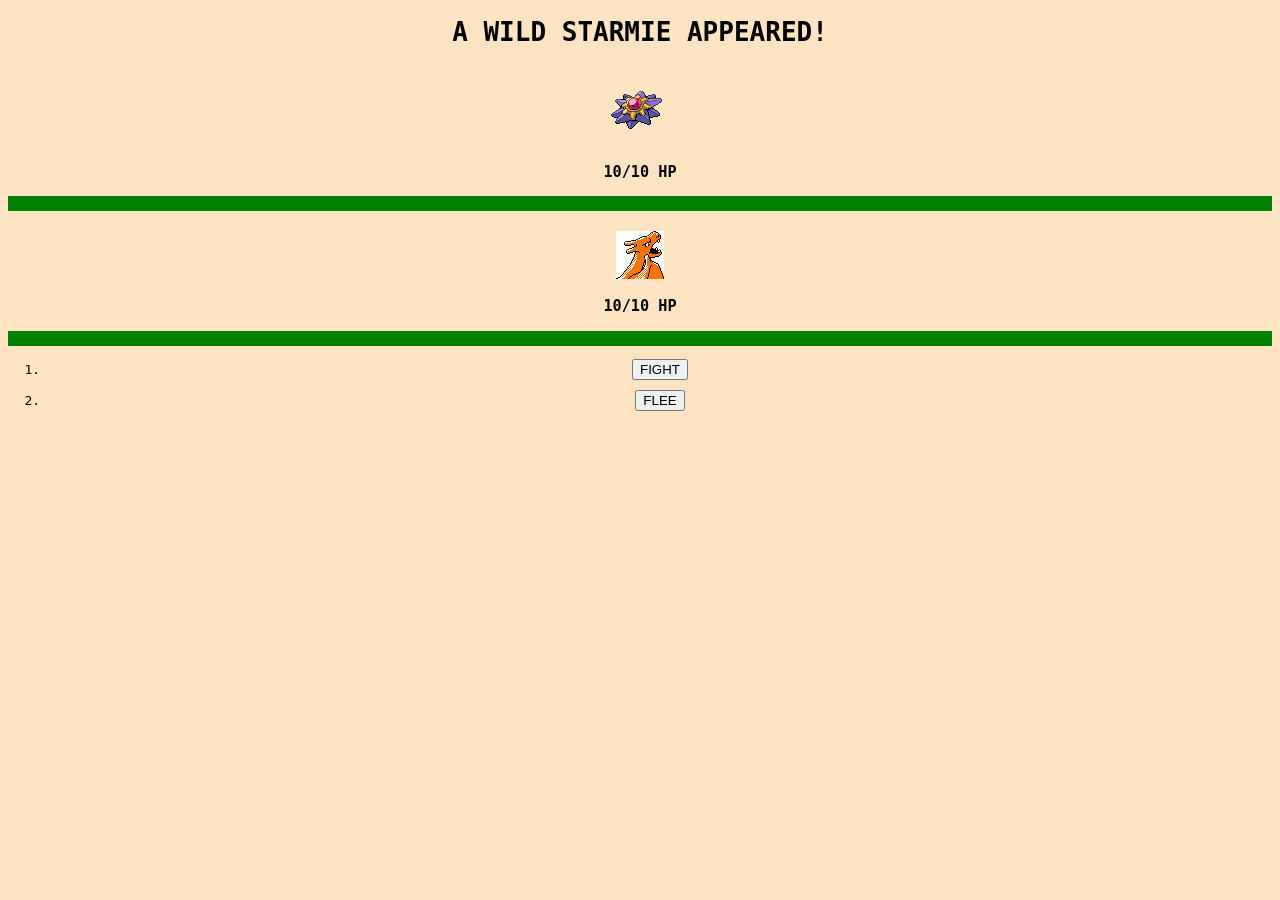
<file: Week2/index.html>
<!DOCTYPE html>
<html>
    <head>
    <title>Pokemon Test Game</title>
    </head>
    <body class="battle" style="background-color: bisque; font-family: monospace; text-align: center;">
        <h1 id="starmie"> A WILD STARMIE APPEARED!</h1>
        <section class=" starmie">
        <img src="./starmie.png"></img>
        <h3> 10/10 HP </h3> 
        </section>
        <div style="background-color: green;" >&nbsp;</div>      


        <section class=" charizard" style="margin-top: 20px;">
            <img src="./charizard.png">
            <h3> 10/10 HP </h3> 
        </section>
        <div style="background-color: green;" >&nbsp;</div> 
            <ol> 
                <li><button style="margin-bottom: 10px;">FIGHT</button></li>
                <li><button>FLEE</button></li>

        </ol>
    </section>

    </body>
</html>
</file>
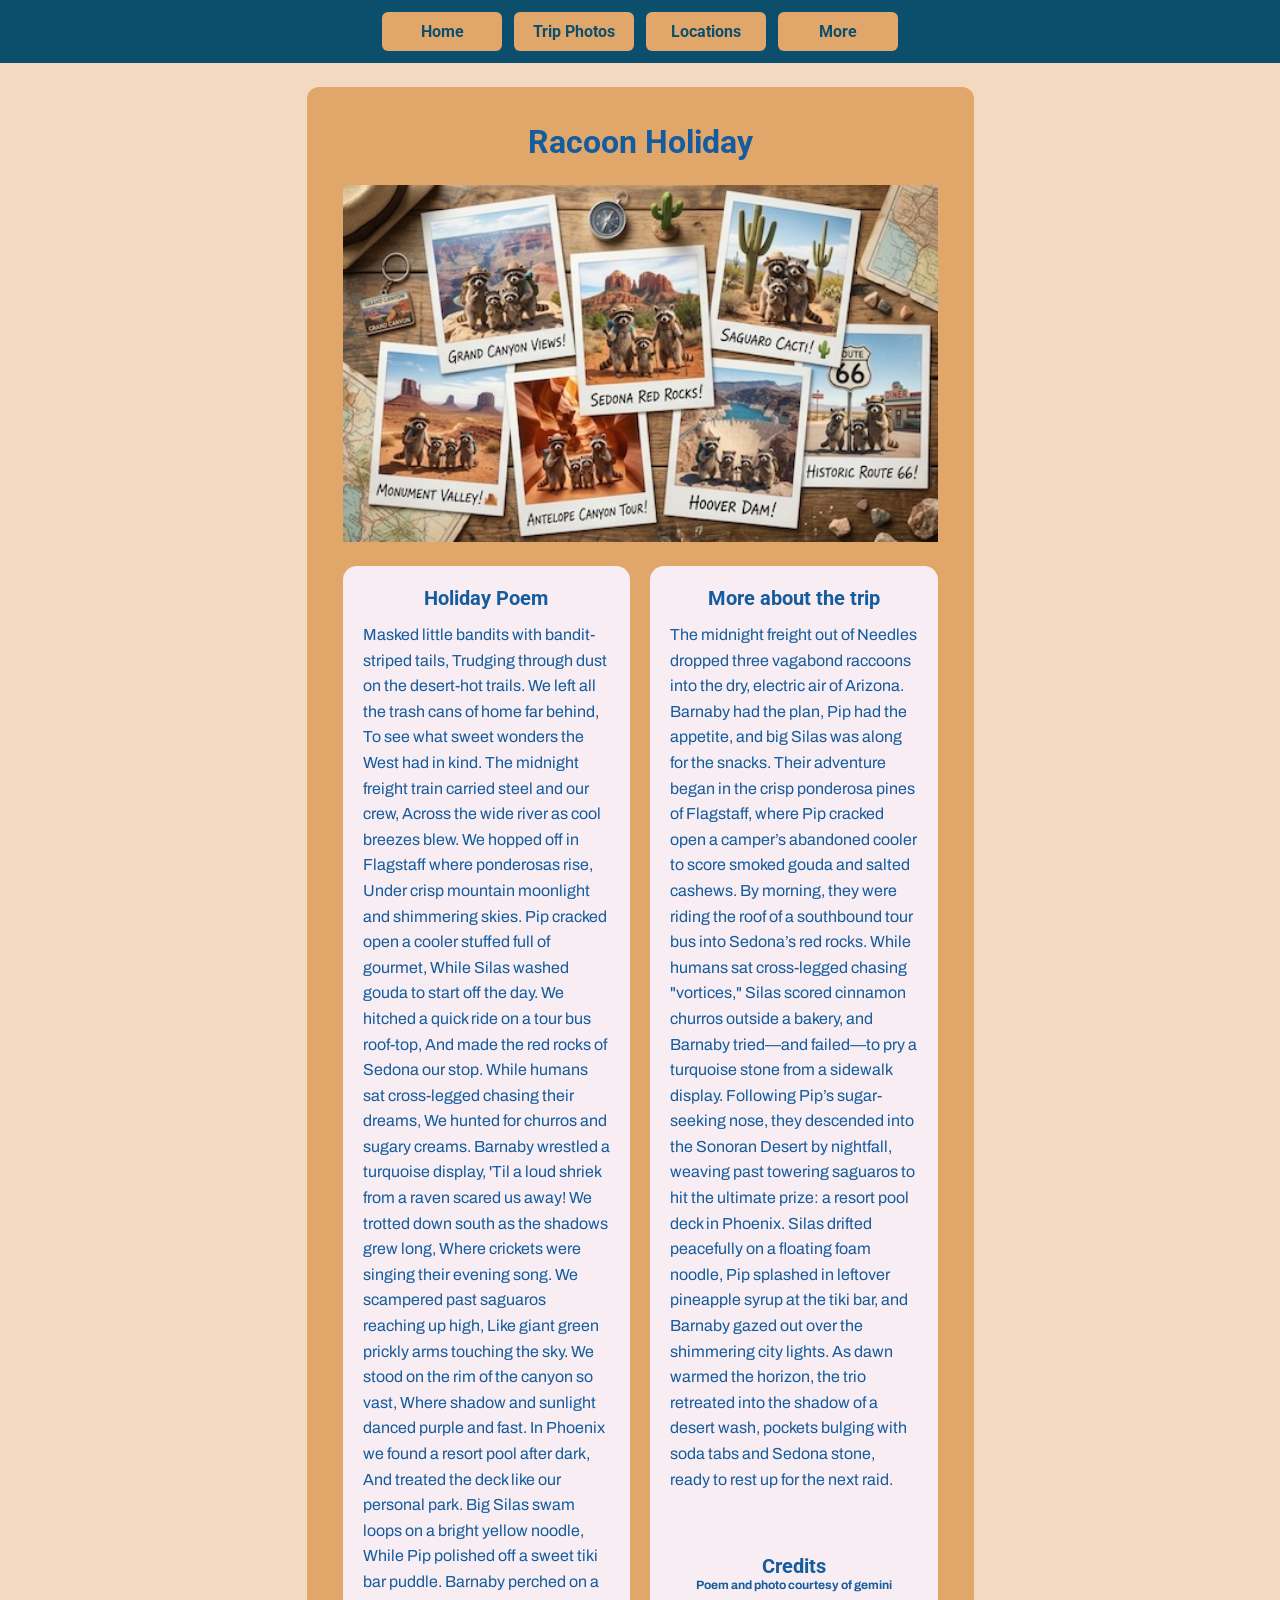
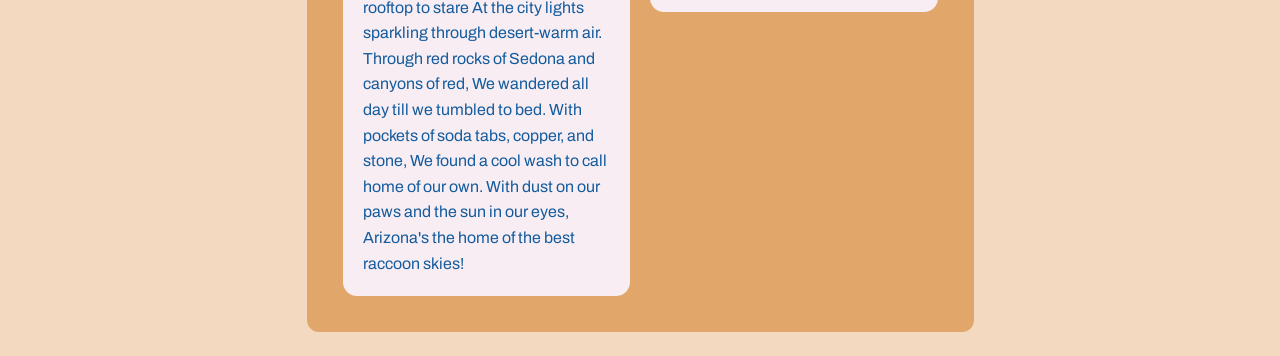
<file: Week4/index.html>
<!doctype html>
<html lang="en">
  <head>
    <meta charset="UTF-8" />
    <meta name="viewport" content="width=device-width, initial-scale=1.0" />
    <title>Raccoon Holiday</title>
    <style>
      @import url("https://fonts.googleapis.com/css2?family=Archivo:ital,wght@0,100..900;1,100..900&family=Roboto:ital,wght@0,100..900;1,100..900&display=swap");
    </style>
    <link rel="stylesheet" href="./styles.css" />
  </head>

  <body>
    <nav class="top-nav" aria-label="Page navigation">
      <a>Home</a>
      <a>Trip Photos</a>
      <a>Locations</a>
      <a>More</a>
    </nav>
    <div class="card">
      <div class="title-group">
        <h1 id="home">Racoon Holiday</h1>
      </div>
      <div class="image-group" id="photo">
        <img
          id="raccoon-image"
          src="./assets/Gemini Generated image scaled.jpg"
          alt="A raccoon on a holiday"
        />
      </div>
      <main class="info-grid">
        <div class="poem-group" id="poem">
          <h2>Holiday Poem</h2>
          <p>
            Masked little bandits with bandit-striped tails,
            Trudging through dust on the desert-hot trails.
            We left all the trash cans of home far behind,
            To see what sweet wonders the West had in kind.

            The midnight freight train carried steel and our crew,
            Across the wide river as cool breezes blew.
            We hopped off in Flagstaff where ponderosas rise,
            Under crisp mountain moonlight and shimmering skies.
            Pip cracked open a cooler stuffed full of gourmet,
            While Silas washed gouda to start off the day.

            We hitched a quick ride on a tour bus roof-top,
            And made the red rocks of Sedona our stop.
            While humans sat cross-legged chasing their dreams,
            We hunted for churros and sugary creams.
            Barnaby wrestled a turquoise display,
            'Til a loud shriek from a raven scared us away!

            We trotted down south as the shadows grew long,
            Where crickets were singing their evening song.
            We scampered past saguaros reaching up high,
            Like giant green prickly arms touching the sky.
            We stood on the rim of the canyon so vast,
            Where shadow and sunlight danced purple and fast.

            In Phoenix we found a resort pool after dark,
            And treated the deck like our personal park.
            Big Silas swam loops on a bright yellow noodle,
            While Pip polished off a sweet tiki bar puddle.
            Barnaby perched on a rooftop to stare
            At the city lights sparkling through desert-warm air.

            Through red rocks of Sedona and canyons of red,
            We wandered all day till we tumbled to bed.
            With pockets of soda tabs, copper, and stone,
            We found a cool wash to call home of our own.
            With dust on our paws and the sun in our eyes,
            Arizona's the home of the best raccoon skies!
          </p>
        </div>

        <div class="trip-info">
          <h2>More about the trip</h2>
          <p>
            The midnight freight out of Needles dropped three vagabond raccoons
            into the dry, electric air of Arizona. Barnaby had the plan, Pip had
            the appetite, and big Silas was along for the snacks. Their
            adventure began in the crisp ponderosa pines of Flagstaff, where Pip
            cracked open a camper’s abandoned cooler to score smoked gouda and
            salted cashews. By morning, they were riding the roof of a
            southbound tour bus into Sedona’s red rocks. While humans sat
            cross-legged chasing "vortices," Silas scored cinnamon churros
            outside a bakery, and Barnaby tried—and failed—to pry a turquoise
            stone from a sidewalk display. Following Pip’s sugar-seeking nose,
            they descended into the Sonoran Desert by nightfall, weaving past
            towering saguaros to hit the ultimate prize: a resort pool deck in
            Phoenix. Silas drifted peacefully on a floating foam noodle, Pip
            splashed in leftover pineapple syrup at the tiki bar, and Barnaby
            gazed out over the shimmering city lights. As dawn warmed the
            horizon, the trio retreated into the shadow of a desert wash,
            pockets bulging with soda tabs and Sedona stone, ready to rest up
            for the next raid.
          </p>
          <footer>
            <h2>Credits</h2>
            <h6>Poem and photo courtesy of gemini</h6>
          </footer>
        </div>
      </main>
    </div>
  </body>
</html>
</file>
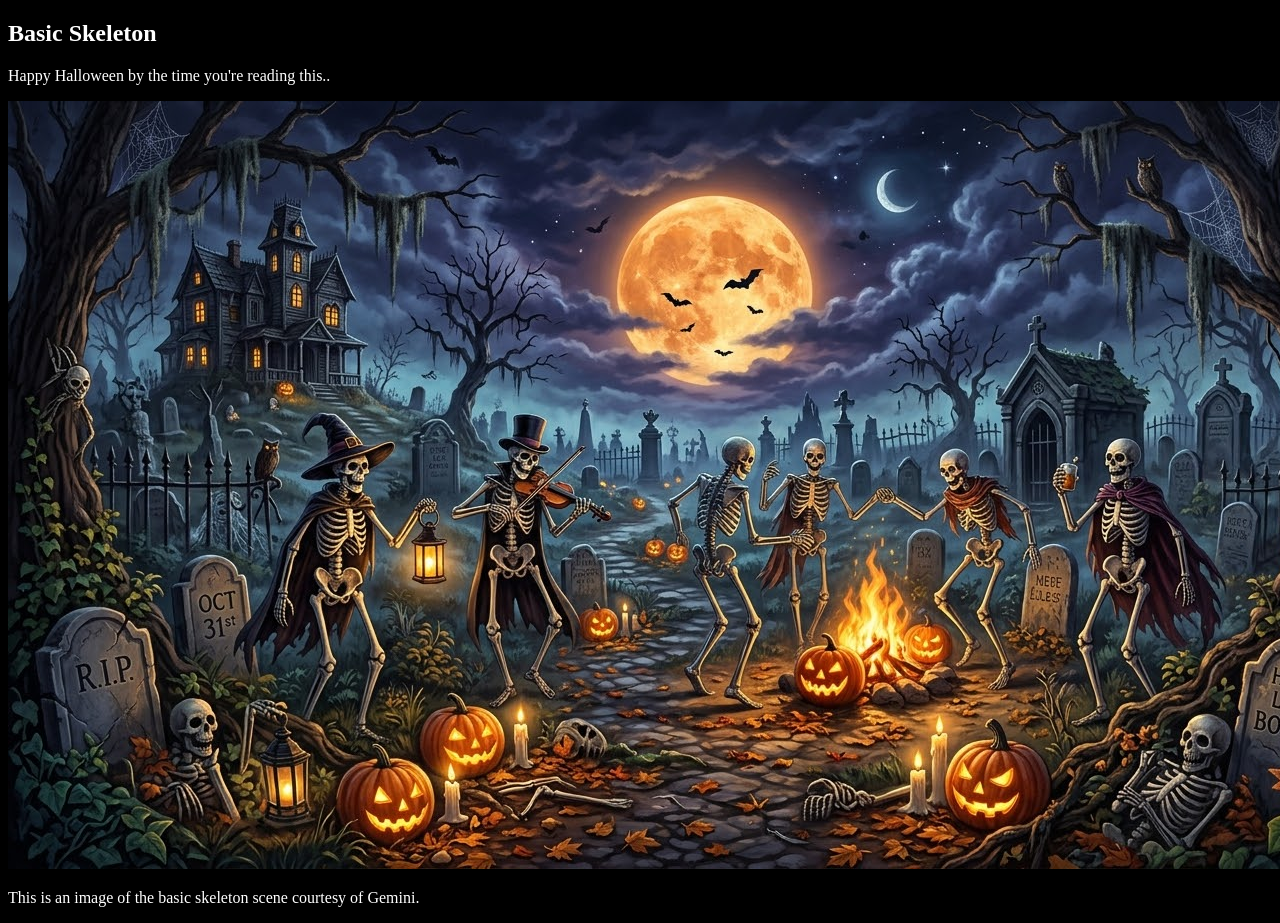
<file: Week2/BasicSkeleton/index.html>
<!DOCTYPE html>
<html>
    <head>
        <title>Basic Skeleton</title>
    </head>
    <body style="background-color: black; color: white;">
        <section class="text-group">
            <h1 id="pagetitle">Basic Skeleton </h1>
            <p id="paragraph-text">Happy Halloween by the time you're reading this..</p>

        </section>


        <section class="image-group">
            <img 
            id="skeleton-image"
            src="./assets/SkeletonSceneCourtesyOfGemini.png"/>
            <p id="image-caption">This is an image of the basic skeleton scene courtesy of Gemini.</p>

        </section>
        

    </body>
</html>
</file>
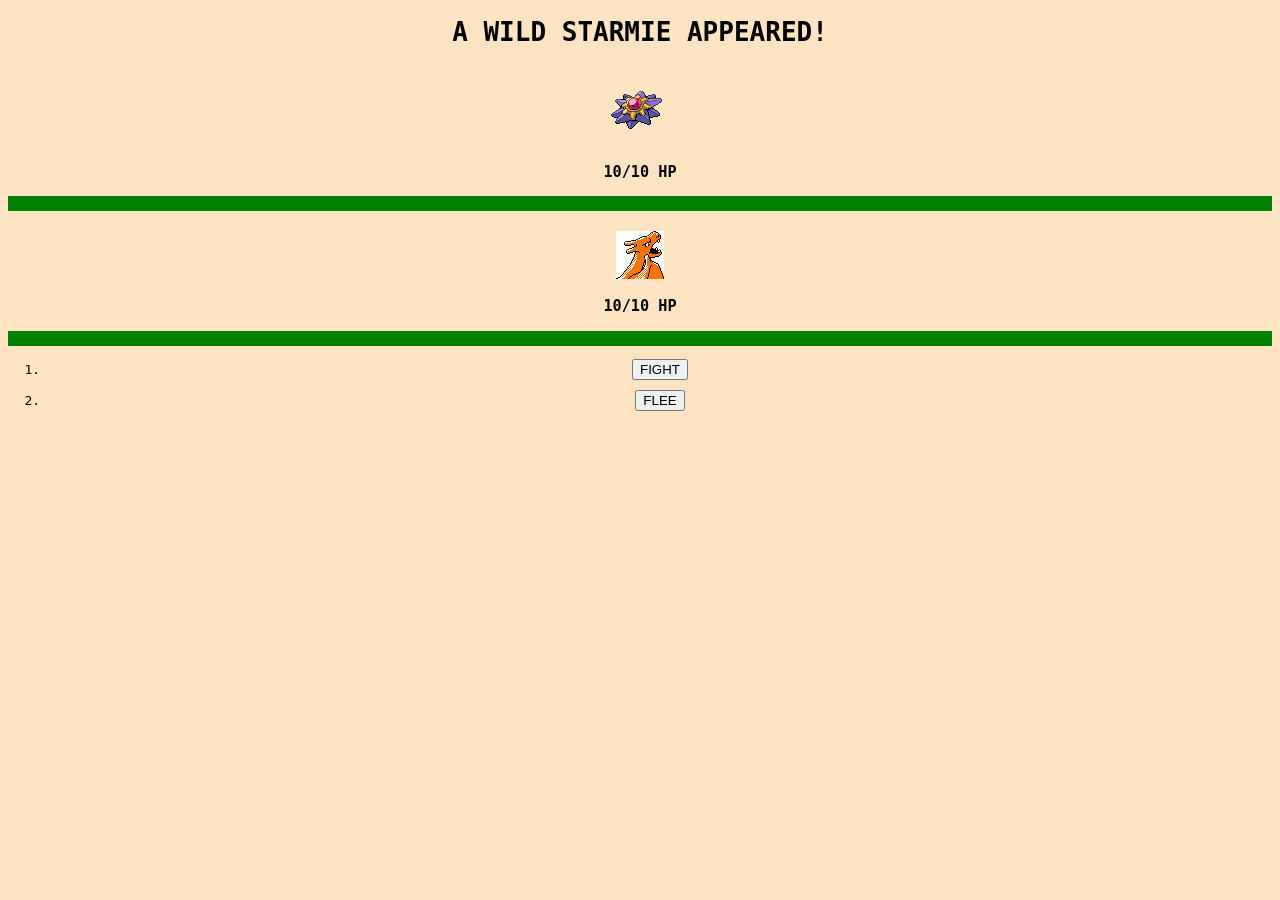
<file: Week2/PikachuVsCharizard/index.html>
<!DOCTYPE html>
<html>
    <head>
    <title>Pokemon Test Game</title>
    </head>
    <body class="battle" style="background-color: bisque; font-family: monospace; text-align: center;">
        <h1 id="starmie"> A WILD STARMIE APPEARED!</h1>
        <section class=" starmie">
        <img src="./assets/starmie.png"></img>
        <h3> 10/10 HP </h3> 
        </section>
        <div style="background-color: green;" >&nbsp;</div>      


        <section class=" charizard" style="margin-top: 20px;">
            <img src="./assets/charizard.png">
            <h3> 10/10 HP </h3> 
        </section>
        <div style="background-color: green;" >&nbsp;</div> 
            <ol> 
                <li><button style="margin-bottom: 10px;">FIGHT</button></li>
                <li><button>FLEE</button></li>

        </ol>
    </section>

    </body>
</html>
</file>
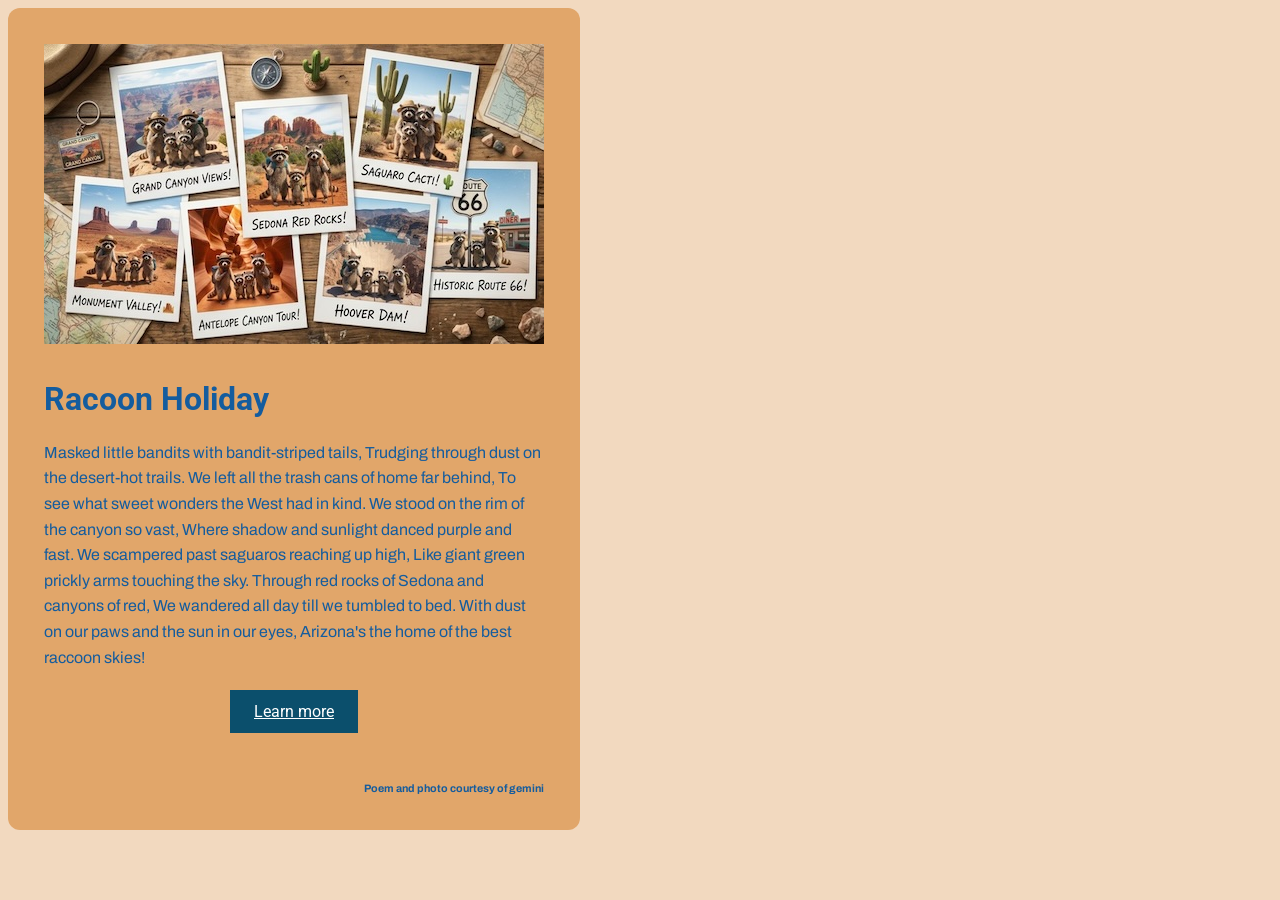
<file: Week3/CSS Homework/index.html>
<!DOCTYPE html>
<html lang="en">
<head>
    <meta charset="UTF-8">
    <meta name="viewport" content="width=device-width, initial-scale=1.0">
    <title>Racoon Holiday</title>
    <style>
    @import url('https://fonts.googleapis.com/css2?family=Archivo:ital,wght@0,100..900;1,100..900&family=Roboto:ital,wght@0,100..900;1,100..900&display=swap');
    </style>
    <link rel="stylesheet" href="./styles.css">
</head>

<body>
    <div class="card"> 

        <div class="image-group">
            <img 
            id="raccoon-image"
            src="./assets/Gemini Generated image scaled.jpg"/>
 
        </div>

        <div class="text-group">
            <h1>Racoon Holiday</h1>
            <p>Masked little bandits with bandit-striped tails,
            Trudging through dust on the desert-hot trails.
            We left all the trash cans of home far behind,
            To see what sweet wonders the West had in kind.

            We stood on the rim of the canyon so vast,
            Where shadow and sunlight danced purple and fast.
            We scampered past saguaros reaching up high,
            Like giant green prickly arms touching the sky.

            Through red rocks of Sedona and canyons of red,
            We wandered all day till we tumbled to bed.
            With dust on our paws and the sun in our eyes,
            Arizona's the home of the best raccoon skies!</p>
        </div>

        <div class="image-button">
            <a href="https://en.wikipedia.org/wiki/Jimothy"\
             >Learn more </a>
       

     </div>
     <footer>
        <h6>Poem and photo courtesy of gemini</h6>

     </footer>


</body>
</html>
</file>
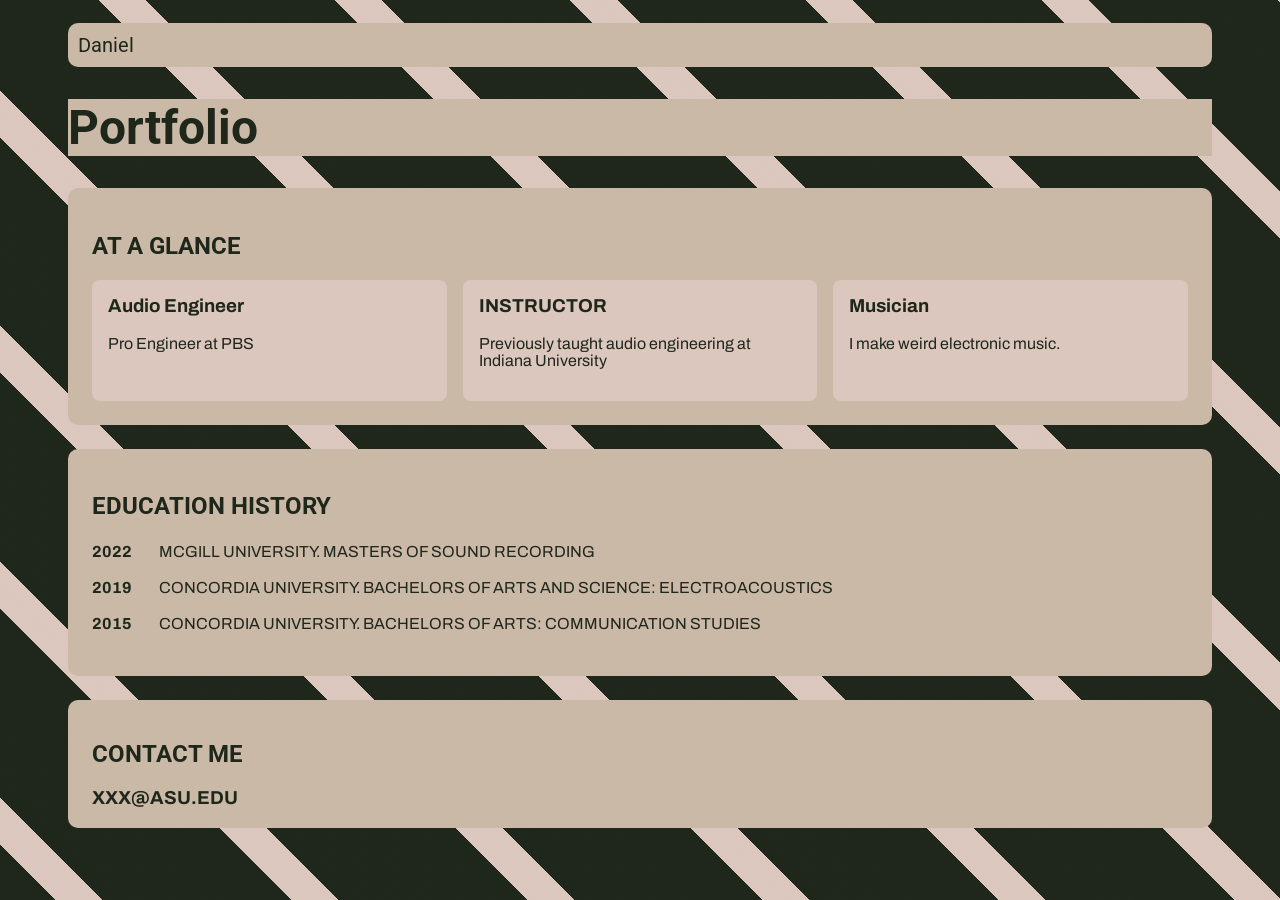
<file: Week3/Portfolio/index.html>
<!DOCTYPE html>
<html lang="en">
<head>
    <meta charset="UTF-8">
    <meta name="viewport" content="width=device-width, initial-scale=1.0">
    <title>Daniel// SAMPLE CSS PORTFOLIO</title>
    <style>
    @import url('https://fonts.googleapis.com/css2?family=Archivo:ital,wght@0,100..900;1,100..900&family=Roboto:ital,wght@0,100..900;1,100..900&display=swap');
    </style>
    <link rel="stylesheet" href="./styles.css">
</head>

<body>
    <header>
        Daniel
    </header>
    
    <div class="title">Portfolio</div>

    <div class="atAGlance">
        <h2>at a glance</h2>
        <div class="cards">
            <div><h3>Audio Engineer</h3><p>Pro Engineer at PBS</p></div>

            <div>
                <h3>INSTRUCTOR</h3>
                <p>Previously taught audio engineering at Indiana University</p>
            </div>

            <div>
                <h3>Musician</h3>
                <p>I make weird electronic music. </p>
            </div>
         

        </div>
    </div>

    <div class="education">
        <h2>EDUCATION HISTORY</h2>
        <ul>
            <li><span class="year">2022</span> MCGILL UNIVERSITY. MASTERS OF SOUND RECORDING</li>
            <li><span class="year">2019</span> CONCORDIA UNIVERSITY. BACHELORS OF ARTS AND SCIENCE: ELECTROACOUSTICS</li>
            <li><span class="year">2015</span> CONCORDIA UNIVERSITY. BACHELORS OF ARTS: COMMUNICATION STUDIES</li>

        </ul>
    </div>


    <footer>
        <h2>CONTACT ME</h2>
        <h3>XXX@ASU.EDU</h3>
        
    </footer>
</body>
</html>
</file>
<file: Week4/styles.css>
:root {
    font-size: 16px;
    --holiday-orange: #f2d9bf;
    --holiday-darkerorange: #e1a66a;
    --baltic-blue: #145c9eff;
    --yale-blue: #0b4f6cff;

}

* {
    margin: 0;
    padding: 0;
    box-sizing: border-box;
}

body {
    background-color: var(--holiday-orange);
    font-family: "Archivo", sans-serif;
    color: var(--baltic-blue);
    
}

.top-nav {
    position: sticky;
    top: 0;
    z-index: 10;
    display: flex;
    justify-content: center;
    gap: 12px;
    padding: 12px 16px;
    background-color: var(--yale-blue);
}

.top-nav a {
    flex: 0 1 120px;
    padding: 10px 12px;
    border-radius: 6px;
    background-color: var(--holiday-darkerorange);
    color: var(--yale-blue);
    font-family: "Roboto", sans-serif;
    font-weight: 700;
    text-align: center;
}

.top-nav a:hover,
.top-nav a:focus-visible {
    background-color: var(--holiday-orange);
}

html {
    scroll-behavior: smooth;
    scroll-padding-top: 64px;
}

.card {
    width: 667px;
    max-width: 100%;
    margin: 24px auto;
    background-color: var(--holiday-darkerorange);
    padding: 36px;
    border-radius: 12px;
    transition: box-shadow 300ms ease;

}

.info-grid {
    display: grid;
    grid-template-columns: 1fr 1fr;
    gap: 24px 20px;
    align-items: start;
}

.info-grid > * {
    display: flex;
    flex-direction: column;
    justify-content: center;
    align-items: center;
    gap: 12px;
    min-width: 0;
    min-height: 280px;
    padding: 20px;
    border-radius: 14px;
    background-color: #f8edf3;
    transition: box-shadow 300ms ease;
}

.info-grid > *:hover {
    box-shadow: 8px 8px var(--yale-blue);
}

.info-grid h2 {
    font-family: "Roboto", sans-serif;
    font-size: 1.25rem;
}

.info-grid p {
    margin: 0;
}

@media (max-width: 720px) {
    :root {
        font-size: 12px;
    }

    .card {
        padding: 24px;
    }

    .info-grid {
        grid-template-columns: minmax(0, 1fr);
    }

}

.card:hover {
    box-shadow: 8px 8px var(--yale-blue);
}

#raccoon-image {
    width: 100%;
    height: auto;
    display: block;
}

.image-group {
    margin-bottom: 24px;
}

.title-group {
    display: flex;
    justify-content: center;
    align-items: center;
    margin-bottom: 24px;
}

h1 {
    font-size: 2rem;
    font-family: "Roboto", sans-serif;
    color: var(--baltic-blue);
    text-align: center;
    
}

p {
    font-size: 1rem;
    margin-top: 0;
    margin-bottom: 1.25rem;
    line-height: 1.6;
}



footer {
    text-align: center;
    margin-top: 50px;
}

footer h6 {
    font-size: 0.75rem;
}
</file>
<file: Week3/CSS Homework/styles.css>
:root {
    --holiday-orange: #f2d9bf;
    --holiday-darkerorange: #e1a66a;
    --baltic-blue: #145c9eff;
    --yale-blue: #0b4f6cff;

}

body {
    background-color: var(--holiday-orange);
    font-family: "Archivo", sans-serif;
    color: var(--baltic-blue);
    
}

.card {
    width: 500px;
    height: 750px;
    background-color: var(--holiday-darkerorange);
    padding: 36px;
    border-radius: 12px;
    transition: background-color 300ms ease, box-shadow 300ms ease;

}

.card:hover {
    box-shadow: 8px 8px var(--yale-blue);
}

#raccoon-image {
    width: 100%;
    height: 300px;
    object-fit: cover;
    margin-bottom: 12px;
}

h1 {
    font-size: 2rem;
    font-family: "Roboto", sans-serif;
    color: var(--baltic-blue);
}

p {
    font-size: 1rem;
    margin-top: 0;
    margin-bottom: 1.25rem;
    line-height: 1.6;
}

.image-button {
    display: flex;
    justify-content: center;
}

.image-button a {
    font-family: "Roboto", sans-serif;
    padding: 12px 24px;
    background-color: var(--yale-blue);
    color: white;
    transition: background-color 300ms ease, box-shadow 300ms ease;
}

.image-button a:hover {
    background-color: var(--baltic-blue);
    box-shadow: 8px 8px var(--yale-blue);
}

footer {
    text-align: right;
    margin-top: 50px;
}
</file>
<file: Week3/Portfolio/styles.css>
/*
.archivo-<uniquifier> {
  font-family: "Archivo", sans-serif;
  font-optical-sizing: auto;
  font-weight: <weight>;
  font-style: normal;
  font-variation-settings:
    "wdth" 100;
}


.roboto-<uniquifier> {
  font-family: "Roboto", sans-serif;
  font-optical-sizing: auto;
  font-weight: <weight>;
  font-style: normal;
  font-variation-settings:
    "wdth" 100;
}
*/

/* colors */

:root {
  --charcoal-brown: #1f271bff;
  --yale-blue: #0b4f6cff;
  --baltic-blue: #145c9eff;
  --pale-oak: #cbb9a8ff;
  --almond-silk: #dcc7beff;

}

body {
    font-family: "Archivo", sans-serif;
    color: var(--charcoal-brown);
    background-color: var(--almond-silk);
    background-image: url(./assets/css-pattern-by-magicpattern.png);
    padding-left: 60px;
    padding-right: 60px;
    padding-top: 15px;
    padding-bottom: 0px;
}

header {
    font-family: "Roboto", sans-serif;
    color: var(--charcoal-brown);
    background-color: var(--pale-oak);
    font-size: 20px;
    padding: 10px;
    border-radius: 10px;
    margin-bottom: 20px;
}

/* Portfolio title */
.title {
    font-family: "Roboto", sans-serif;
    background-color: var(--pale-oak);
    font-size: 48px;
    font-weight: 700;
    margin: 32px 0;
}

/* At a glance */
.atAGlance,
.education {
    background-color: var(--pale-oak);
    padding: 24px;
    border-radius: 10px;
    margin-bottom: 24px;
}

.atAGlance h2,
.education h2,
footer h2 {
    font-family: "Roboto", sans-serif;
    text-transform: uppercase;
}

.cards {
    display: grid;
    grid-template-columns: repeat(auto-fit, minmax(180px, 1fr));
    gap: 16px;
}

.cards > div {
    background-color: var(--almond-silk);
    padding: 16px;
    border-radius: 8px;
    transition: box-shadow 500ms ease;
}

.cards > div:hover {
    box-shadow: 8px 8px var(--baltic-blue);
}

.cards h3 {
    margin-top: 0;
}

/* Education history */
.education ul {
    list-style: none;
    padding: 0;
}

.education li {
    margin: 12px 0;
    line-height: 1.5;
}

.year {
    display: inline-block;
    min-width: 4em;
    font-weight: bold;}

/* Contact footer */
footer {
    background-color: var(--pale-oak);
    padding: 20px 24px;
    border-radius: 10px;
    margin-top: 24px;
}

footer h3 {
    margin-bottom: 0;
}
</file>
